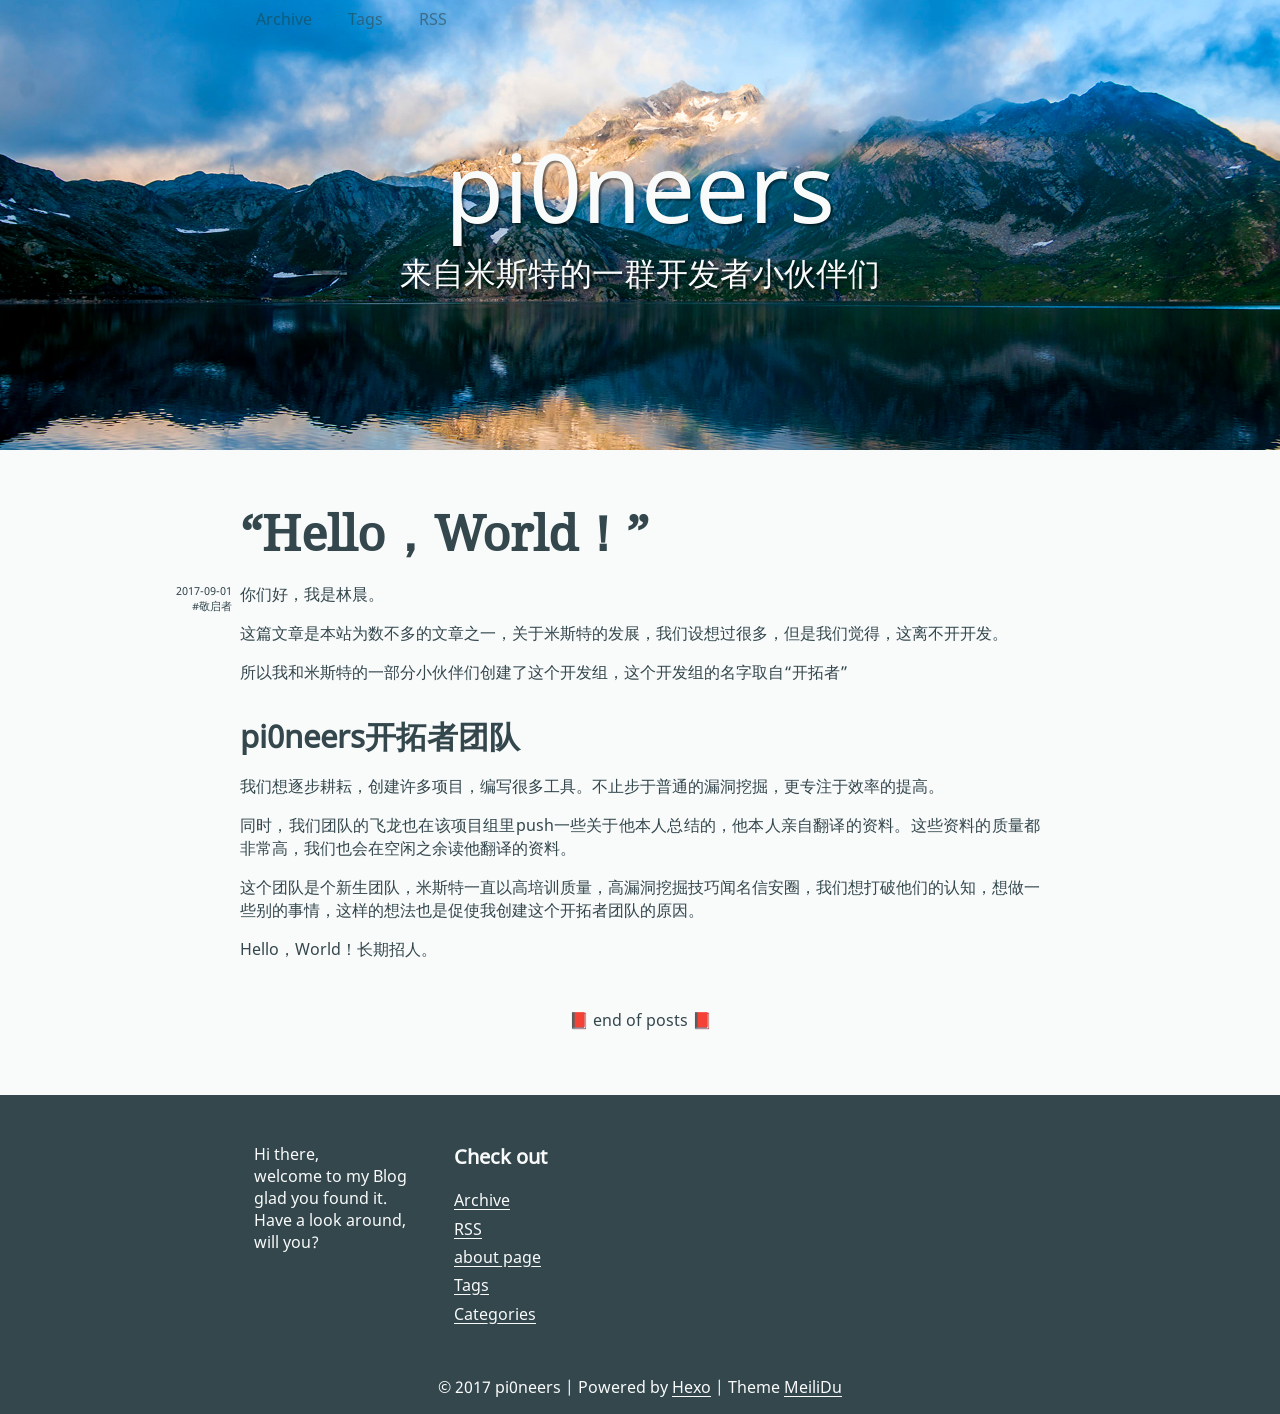
<file: index.html>
<!DOCTYPE html>
<html>

<head>
	<meta charset="utf-8">
	<meta name="viewport" content="width=device-width, initial-scale=1, maximum-scale=1">
	<meta name="theme-color" content="#33474d">
	<title>pi0neers</title>
	<link rel="stylesheet" href="/css/style.css" />
	
      <link rel="alternate" href="/atom.xml" title="pi0neers" type="application/atom+xml">
    
</head>

<body>

	<header class="header">
		<nav class="header__nav">
			
				<a href="/archives" class="header__link">Archive</a>
			
				<a href="/tags" class="header__link">Tags</a>
			
				<a href="/atom.xml" class="header__link">RSS</a>
			
		</nav>
		<h1 class="header__title"><a href="/">pi0neers</a></h1>
		<h2 class="header__subtitle">来自米斯特的一群开发者小伙伴们</h2>
	</header>

	<main>
		



	<article>
	
		<h1><a href="/2017/09/01/Hello-World/">“Hello，World！”</a></h1>
	
	<div class="article__infos">
		<span class="article__date">2017-09-01</span><br />
		
		
			<span class="article__tags">
			  	<a class="article__tag-link" href="/tags/敬启者/">敬启者</a>
			</span>
		
	</div>

	

	
		<p>你们好，我是林晨。</p>
<p>这篇文章是本站为数不多的文章之一，关于米斯特的发展，我们设想过很多，但是我们觉得，这离不开开发。</p>
<p>所以我和米斯特的一部分小伙伴们创建了这个开发组，这个开发组的名字取自“开拓者”</p>
<h3 id="pi0neers开拓者团队"><a href="#pi0neers开拓者团队" class="headerlink" title="pi0neers开拓者团队"></a>pi0neers开拓者团队</h3><p>我们想逐步耕耘，创建许多项目，编写很多工具。不止步于普通的漏洞挖掘，更专注于效率的提高。</p>
<p>同时，我们团队的飞龙也在该项目组里push一些关于他本人总结的，他本人亲自翻译的资料。这些资料的质量都非常高，我们也会在空闲之余读他翻译的资料。</p>
<p>这个团队是个新生团队，米斯特一直以高培训质量，高漏洞挖掘技巧闻名信安圈，我们想打破他们的认知，想做一些别的事情，这样的想法也是促使我创建这个开拓者团队的原因。</p>
<p>Hello，World！长期招人。</p>

	

	

</article>






	<span class="different-posts">📕 end of posts 📕</span>


	</main>

	<footer class="footer">
	<div class="footer-content">
		
	      <div class="footer__element">
	<p>Hi there, <br />welcome to my Blog glad you found it. Have a look around, will you?</p>
</div>

	    
	      <div class="footer__element">
	<h5>Check out</h5>
	<ul class="footer-links">
		<li class="footer-links__link"><a href="/archives">Archive</a></li>
		
		  <li class="footer-links__link"><a href="/atom.xml">RSS</a></li>
	    
		<li class="footer-links__link"><a href="/about">about page</a></li>
		<li class="footer-links__link"><a href="/tags">Tags</a></li>
		<li class="footer-links__link"><a href="/categories">Categories</a></li>
	</ul>
</div>

	    

		<div class="footer-credit">
			<span>© 2017 pi0neers | Powered by <a href="https://hexo.io/">Hexo</a> | Theme <a href="https://github.com/HoverBaum/meilidu-hexo">MeiliDu</a></span>
		</div>

	</div>


</footer>



</body>

</html>
</file>
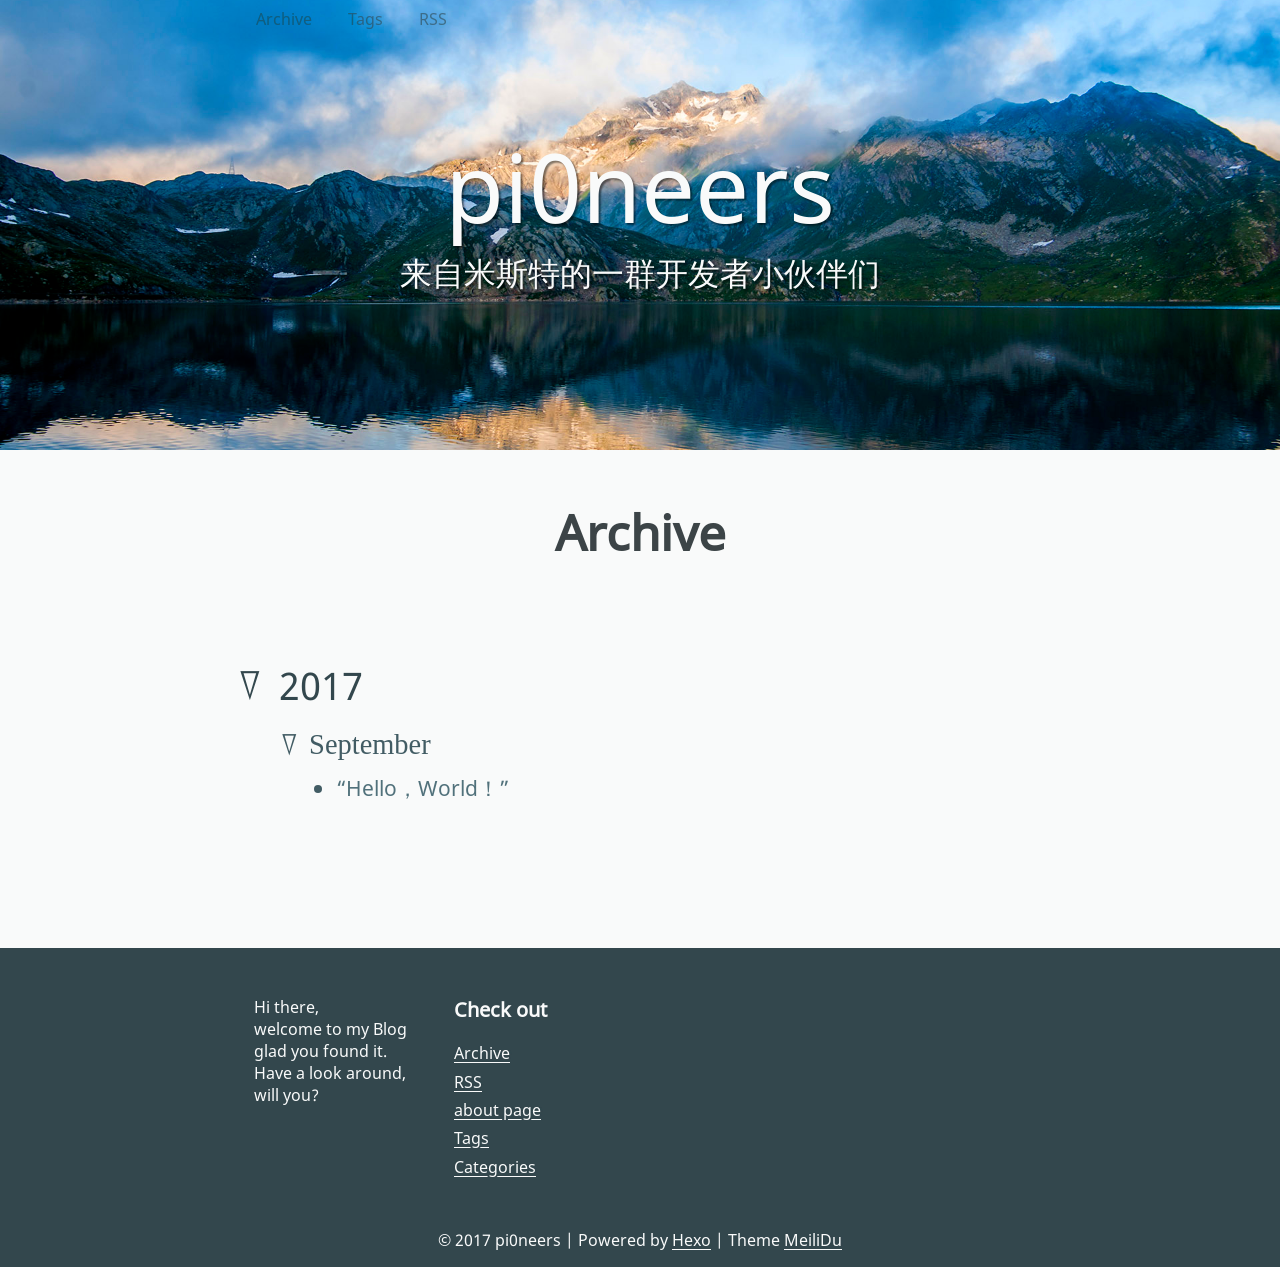
<file: archives/index.html>
<!DOCTYPE html>
<html>

<head>
	<meta charset="utf-8">
	<meta name="viewport" content="width=device-width, initial-scale=1, maximum-scale=1">
	<meta name="theme-color" content="#33474d">
	<title>pi0neers</title>
	<link rel="stylesheet" href="/css/style.css" />
	
      <link rel="alternate" href="/atom.xml" title="pi0neers" type="application/atom+xml">
    
</head>

<body>

	<header class="header">
		<nav class="header__nav">
			
				<a href="/archives" class="header__link">Archive</a>
			
				<a href="/tags" class="header__link">Tags</a>
			
				<a href="/atom.xml" class="header__link">RSS</a>
			
		</nav>
		<h1 class="header__title"><a href="/">pi0neers</a></h1>
		<h2 class="header__subtitle">来自米斯特的一群开发者小伙伴们</h2>
	</header>

	<main>
		<h1>Archive</h1>





<ul class="archive">
	
	
		<li class="archive__year archive__expendable ">
			<span>2017</span>
			<ul>
				
					<li class="archive__month archive__expendable">
						<span>September</span>
						<ul>
							
								<li class="archive__entry"><a href="/2017/09/01/Hello-World/">“Hello，World！”</a></li>
							
						</ul>
					</li>

				
			</ul>
		</li>
		
	
</ul>

<script>
	const expandables = document.querySelectorAll('.archive__expendable')
	for(let i = 0; i < expandables.length; i++) {
		expandables[i].addEventListener('click', (e) => {
			e.stopPropagation()
			expandables[i].classList.toggle('archive__expendable_collapsed')
		})
	}
</script>

	</main>

	<footer class="footer">
	<div class="footer-content">
		
	      <div class="footer__element">
	<p>Hi there, <br />welcome to my Blog glad you found it. Have a look around, will you?</p>
</div>

	    
	      <div class="footer__element">
	<h5>Check out</h5>
	<ul class="footer-links">
		<li class="footer-links__link"><a href="/archives">Archive</a></li>
		
		  <li class="footer-links__link"><a href="/atom.xml">RSS</a></li>
	    
		<li class="footer-links__link"><a href="/about">about page</a></li>
		<li class="footer-links__link"><a href="/tags">Tags</a></li>
		<li class="footer-links__link"><a href="/categories">Categories</a></li>
	</ul>
</div>

	    

		<div class="footer-credit">
			<span>© 2017 pi0neers | Powered by <a href="https://hexo.io/">Hexo</a> | Theme <a href="https://github.com/HoverBaum/meilidu-hexo">MeiliDu</a></span>
		</div>

	</div>


</footer>



</body>

</html>
</file>
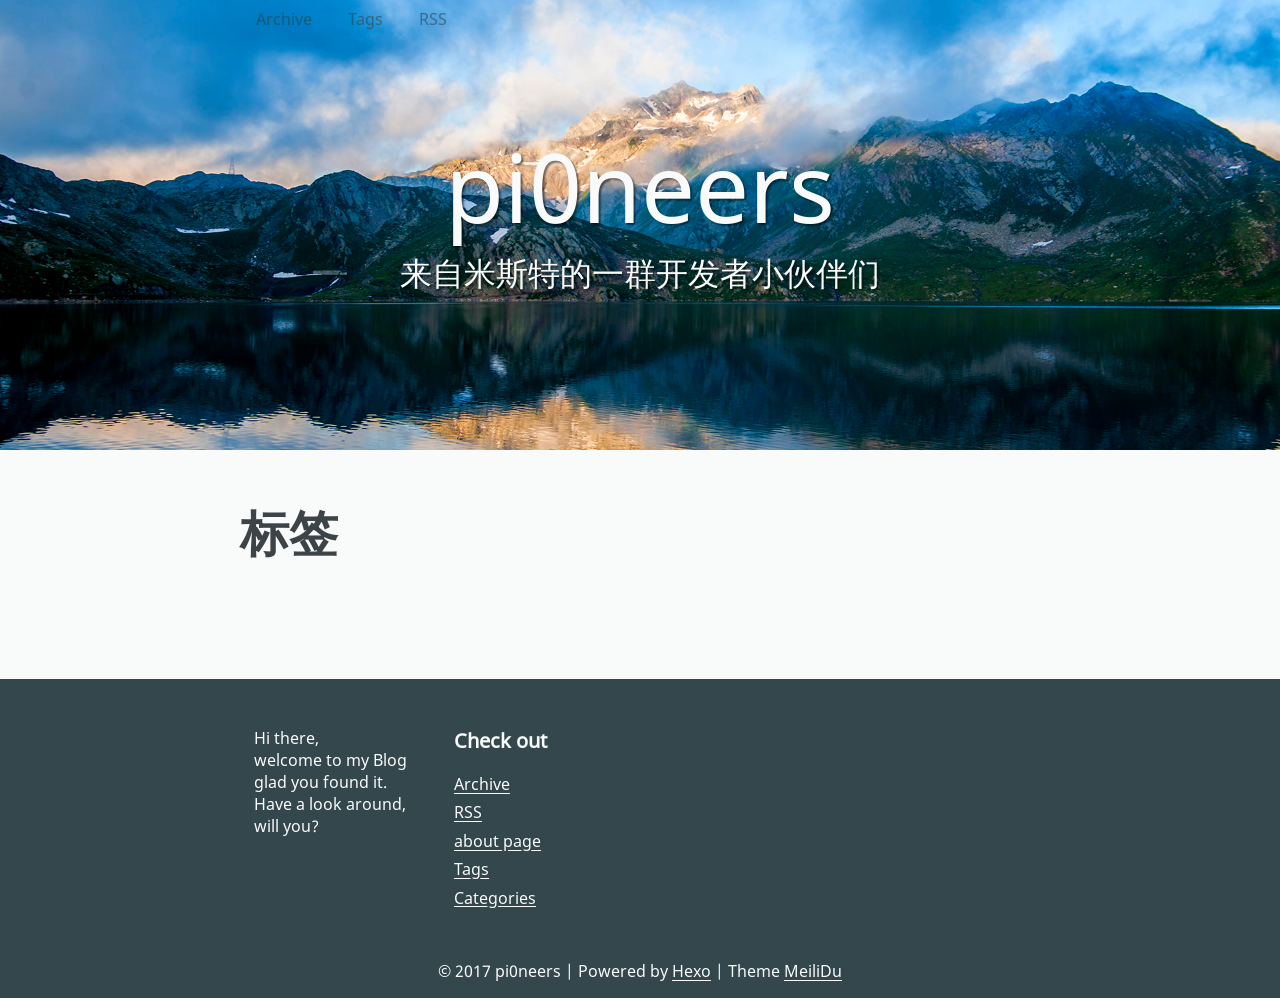
<file: tags/index.html>
<!DOCTYPE html>
<html>

<head>
	<meta charset="utf-8">
	<meta name="viewport" content="width=device-width, initial-scale=1, maximum-scale=1">
	<meta name="theme-color" content="#33474d">
	<title>标签 | pi0neers</title>
	<link rel="stylesheet" href="/css/style.css" />
	
      <link rel="alternate" href="/atom.xml" title="pi0neers" type="application/atom+xml">
    
</head>

<body>

	<header class="header">
		<nav class="header__nav">
			
				<a href="/archives" class="header__link">Archive</a>
			
				<a href="/tags" class="header__link">Tags</a>
			
				<a href="/atom.xml" class="header__link">RSS</a>
			
		</nav>
		<h1 class="header__title"><a href="/">pi0neers</a></h1>
		<h2 class="header__subtitle">来自米斯特的一群开发者小伙伴们</h2>
	</header>

	<main>
		<article>
	<h1>标签</h1>

	
	
</article>

	</main>

	<footer class="footer">
	<div class="footer-content">
		
	      <div class="footer__element">
	<p>Hi there, <br />welcome to my Blog glad you found it. Have a look around, will you?</p>
</div>

	    
	      <div class="footer__element">
	<h5>Check out</h5>
	<ul class="footer-links">
		<li class="footer-links__link"><a href="/archives">Archive</a></li>
		
		  <li class="footer-links__link"><a href="/atom.xml">RSS</a></li>
	    
		<li class="footer-links__link"><a href="/about">about page</a></li>
		<li class="footer-links__link"><a href="/tags">Tags</a></li>
		<li class="footer-links__link"><a href="/categories">Categories</a></li>
	</ul>
</div>

	    

		<div class="footer-credit">
			<span>© 2017 pi0neers | Powered by <a href="https://hexo.io/">Hexo</a> | Theme <a href="https://github.com/HoverBaum/meilidu-hexo">MeiliDu</a></span>
		</div>

	</div>


</footer>



</body>

</html>
</file>
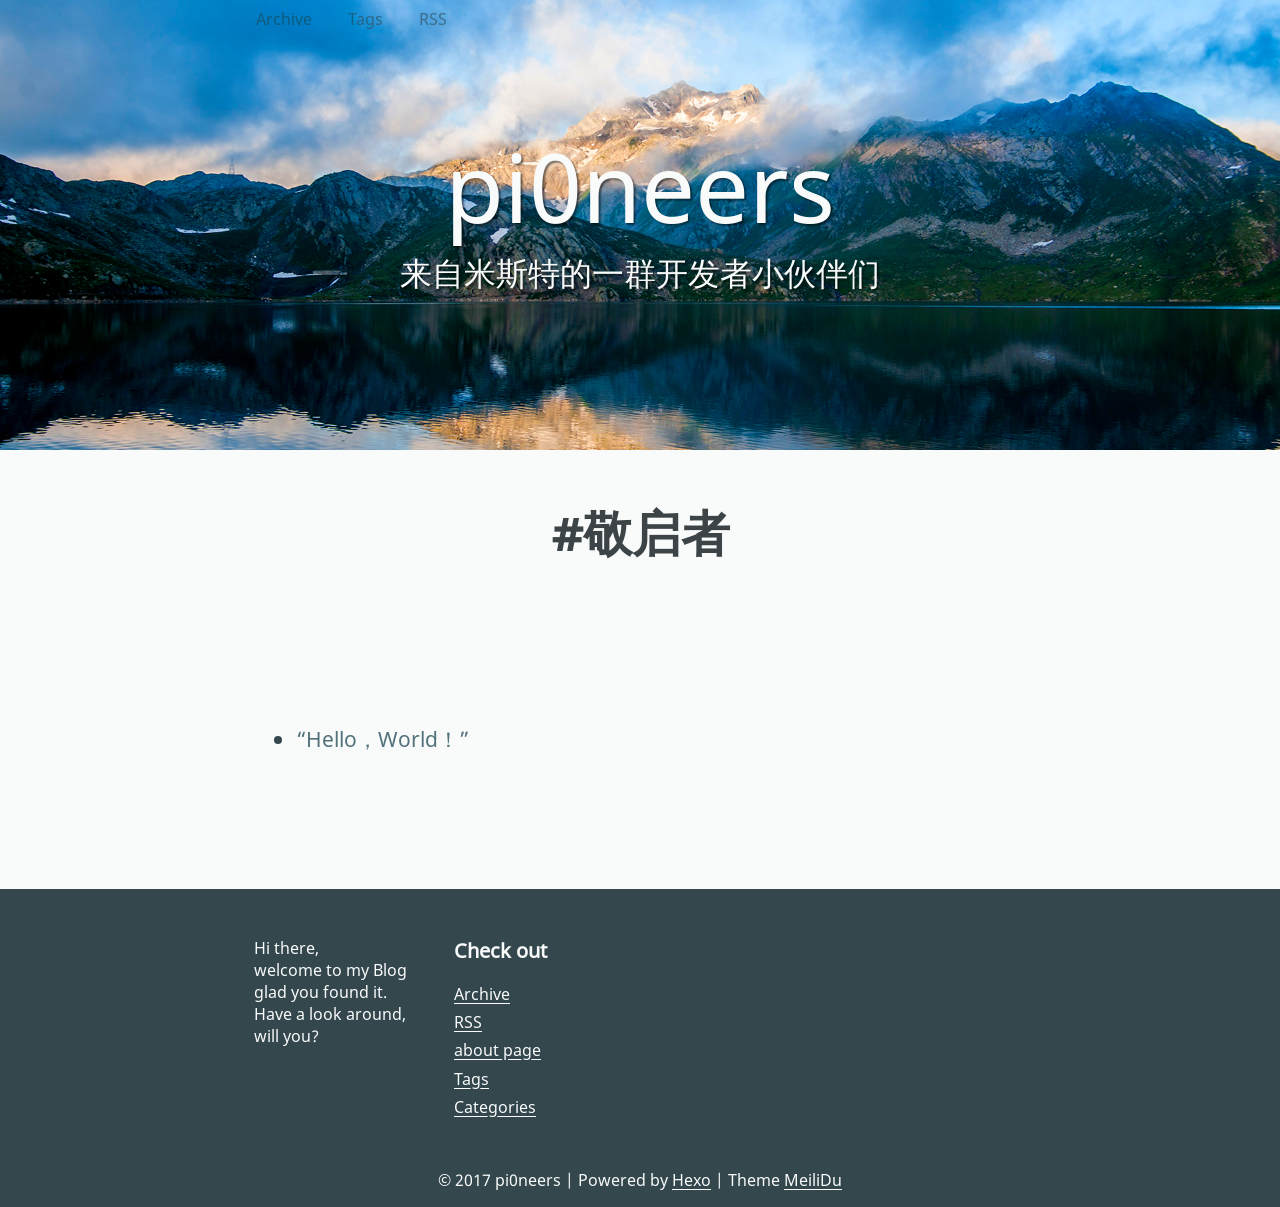
<file: tags/敬启者/index.html>
<!DOCTYPE html>
<html>

<head>
	<meta charset="utf-8">
	<meta name="viewport" content="width=device-width, initial-scale=1, maximum-scale=1">
	<meta name="theme-color" content="#33474d">
	<title>pi0neers</title>
	<link rel="stylesheet" href="/css/style.css" />
	
      <link rel="alternate" href="/atom.xml" title="pi0neers" type="application/atom+xml">
    
</head>

<body>

	<header class="header">
		<nav class="header__nav">
			
				<a href="/archives" class="header__link">Archive</a>
			
				<a href="/tags" class="header__link">Tags</a>
			
				<a href="/atom.xml" class="header__link">RSS</a>
			
		</nav>
		<h1 class="header__title"><a href="/">pi0neers</a></h1>
		<h2 class="header__subtitle">来自米斯特的一群开发者小伙伴们</h2>
	</header>

	<main>
		

<h1>#敬启者</h1>



<ul class="archive">
		<li class="archive__year archive__expendable archive__expendable_disabled">
			<ul>
			
				
					
					
						<li class="archive__entry"><a href="/2017/09/01/Hello-World/">“Hello，World！”</a></li>
					

				
			
			</ul>
		</li>
</ul>

	</main>

	<footer class="footer">
	<div class="footer-content">
		
	      <div class="footer__element">
	<p>Hi there, <br />welcome to my Blog glad you found it. Have a look around, will you?</p>
</div>

	    
	      <div class="footer__element">
	<h5>Check out</h5>
	<ul class="footer-links">
		<li class="footer-links__link"><a href="/archives">Archive</a></li>
		
		  <li class="footer-links__link"><a href="/atom.xml">RSS</a></li>
	    
		<li class="footer-links__link"><a href="/about">about page</a></li>
		<li class="footer-links__link"><a href="/tags">Tags</a></li>
		<li class="footer-links__link"><a href="/categories">Categories</a></li>
	</ul>
</div>

	    

		<div class="footer-credit">
			<span>© 2017 pi0neers | Powered by <a href="https://hexo.io/">Hexo</a> | Theme <a href="https://github.com/HoverBaum/meilidu-hexo">MeiliDu</a></span>
		</div>

	</div>


</footer>



</body>

</html>
</file>
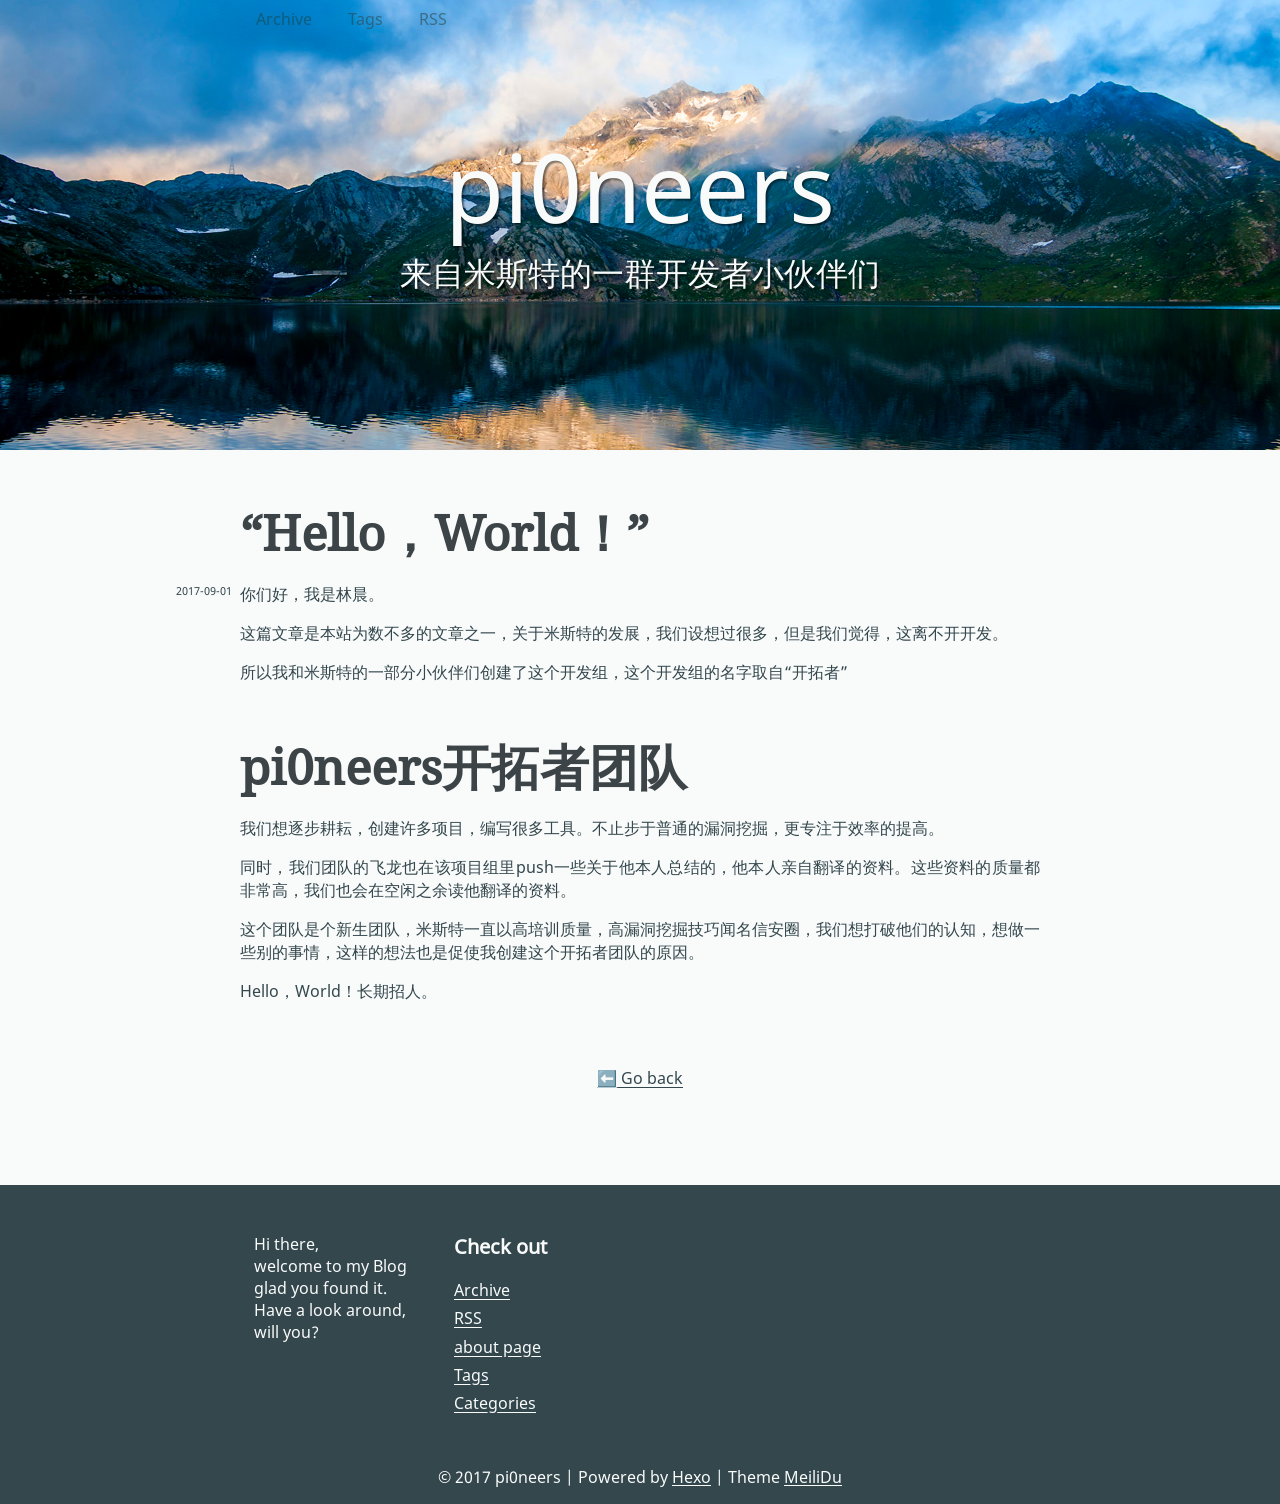
<file: 2017/09/01/Hello-World/index.html>
<!DOCTYPE html>
<html>

<head>
	<meta charset="utf-8">
	<meta name="viewport" content="width=device-width, initial-scale=1, maximum-scale=1">
	<meta name="theme-color" content="#33474d">
	<title>“Hello，World！” | pi0neers</title>
	<link rel="stylesheet" href="/css/style.css" />
	
      <link rel="alternate" href="/atom.xml" title="pi0neers" type="application/atom+xml">
    
</head>

<body>

	<header class="header">
		<nav class="header__nav">
			
				<a href="/archives" class="header__link">Archive</a>
			
				<a href="/tags" class="header__link">Tags</a>
			
				<a href="/atom.xml" class="header__link">RSS</a>
			
		</nav>
		<h1 class="header__title"><a href="/">pi0neers</a></h1>
		<h2 class="header__subtitle">来自米斯特的一群开发者小伙伴们</h2>
	</header>

	<main>
		<article>
	
		<h1>“Hello，World！”</h1>
	
	<div class="article__infos">
		<span class="article__date">2017-09-01</span><br />
		
		
	</div>

	

	
		<p>你们好，我是林晨。</p>
<p>这篇文章是本站为数不多的文章之一，关于米斯特的发展，我们设想过很多，但是我们觉得，这离不开开发。</p>
<p>所以我和米斯特的一部分小伙伴们创建了这个开发组，这个开发组的名字取自“开拓者”</p>
<h1 id="pi0neers开拓者团队"><a href="#pi0neers开拓者团队" class="headerlink" title="pi0neers开拓者团队"></a>pi0neers开拓者团队</h1><p>我们想逐步耕耘，创建许多项目，编写很多工具。不止步于普通的漏洞挖掘，更专注于效率的提高。</p>
<p>同时，我们团队的飞龙也在该项目组里push一些关于他本人总结的，他本人亲自翻译的资料。这些资料的质量都非常高，我们也会在空闲之余读他翻译的资料。</p>
<p>这个团队是个新生团队，米斯特一直以高培训质量，高漏洞挖掘技巧闻名信安圈，我们想打破他们的认知，想做一些别的事情，这样的想法也是促使我创建这个开拓者团队的原因。</p>
<p>Hello，World！长期招人。</p>

	

	
		<span class="different-posts"><a href="/2017/09/01/Hello-World/" onclick="window.history.go(-1); return false;">⬅️ Go back </a></span>

	

</article>

	</main>

	<footer class="footer">
	<div class="footer-content">
		
	      <div class="footer__element">
	<p>Hi there, <br />welcome to my Blog glad you found it. Have a look around, will you?</p>
</div>

	    
	      <div class="footer__element">
	<h5>Check out</h5>
	<ul class="footer-links">
		<li class="footer-links__link"><a href="/archives">Archive</a></li>
		
		  <li class="footer-links__link"><a href="/atom.xml">RSS</a></li>
	    
		<li class="footer-links__link"><a href="/about">about page</a></li>
		<li class="footer-links__link"><a href="/tags">Tags</a></li>
		<li class="footer-links__link"><a href="/categories">Categories</a></li>
	</ul>
</div>

	    

		<div class="footer-credit">
			<span>© 2017 pi0neers | Powered by <a href="https://hexo.io/">Hexo</a> | Theme <a href="https://github.com/HoverBaum/meilidu-hexo">MeiliDu</a></span>
		</div>

	</div>


</footer>



</body>

</html>
</file>
<file: css/style.css>
@font-face {
  font-family: "Noto Sans";
  src: url("fonts/Noto_Sans/NotoSans-Regular.ttf");
  font-weight: normal;
}
@font-face {
  font-family: "Noto Sans";
  src: url("fonts/Noto_Sans/NotoSans-Italic.ttf");
  font-style: italic;
}
@font-face {
  font-family: "Noto Serif";
  src: url("fonts/Noto_Serif/NotoSerif-Regular.ttf");
  font-style: normal;
}
@font-face {
  font-familiy: "Inconsolata";
  src: url("fonts/Inconsolata/Inconsolata-Regular.ttf");
}
html {
  font-size: 1em;
}
h1 {
  font-size: 3.0517578125em;
}
h2 {
  font-size: 2.44140625em;
}
h3 {
  font-size: 1.953125em;
}
h4 {
  font-size: 1.5625em;
}
h5 {
  font-size: 1.25em;
}
p {
  font-size: 1em;
}
@font-face {
  font-family: "Noto Sans";
  src: url("fonts/Noto_Sans/NotoSans-Regular.ttf");
  font-weight: normal;
}
@font-face {
  font-family: "Noto Sans";
  src: url("fonts/Noto_Sans/NotoSans-Italic.ttf");
  font-style: italic;
}
@font-face {
  font-family: "Noto Serif";
  src: url("fonts/Noto_Serif/NotoSerif-Regular.ttf");
  font-style: normal;
}
@font-face {
  font-familiy: "Inconsolata";
  src: url("fonts/Inconsolata/Inconsolata-Regular.ttf");
}
::-webkit-scrollbar {
  width: 0.5rem;
}
height: 0.5rem,
::-webkit-scrollbar-track {
  background-color: #f9fafa;
}
::-webkit-scrollbar-thumb {
  background-color: #33474d;
}
@font-face {
  font-family: "Noto Sans";
  src: url("fonts/Noto_Sans/NotoSans-Regular.ttf");
  font-weight: normal;
}
@font-face {
  font-family: "Noto Sans";
  src: url("fonts/Noto_Sans/NotoSans-Italic.ttf");
  font-style: italic;
}
@font-face {
  font-family: "Noto Serif";
  src: url("fonts/Noto_Serif/NotoSerif-Regular.ttf");
  font-style: normal;
}
@font-face {
  font-familiy: "Inconsolata";
  src: url("fonts/Inconsolata/Inconsolata-Regular.ttf");
}
article {
  width: 50rem;
  max-width: 100%;
  text-align: justify;
  margin: 0 2rem;
  margin-bottom: 2rem;
  position: relative;
}
@media only screen and (max-width: 40em) {
  article {
    width: 90%;
  }
  article h1 {
    overflow: hidden;
  }
  article p a {
    word-break: normal;
  }
  p a,
  blockquote a,
  figure a {
    word-break: break-all;
  }
}
article h1 {
  font-family: "Noto Serif", serif;
}
h1,
h2,
strong {
  color: #3c4447;
}
h1 a,
h2 a,
h3 a,
h4 a,
h5 a {
  font-style: normal;
}
h1,
h2,
h3,
h4,
h5 {
  margin-top: 1em;
  margin-bottom: 1rem;
  text-align: left;
}
article a {
  text-shadow: 0.03em 0 #f9fafa, -0.03em 0 #f9fafa, 0 0.03em #f9fafa, 0 -0.03em #f9fafa, 0.06em 0 #f9fafa, -0.06em 0 #f9fafa, 0.09em 0 #f9fafa, -0.09em 0 #f9fafa, 0.12em 0 #f9fafa, -0.12em 0 #f9fafa, 0.15em 0 #f9fafa, -0.15em 0 #f9fafa;
  background-image: linear-gradient(#33474d, #33474d);
  background-size: 1px 1px;
  background-repeat: repeat-x;
  background-position: 0% 95%;
  color: #33474d;
  text-decoration: none;
}
article a::selection {
  text-shadow: 0.03em 0 #33474d, -0.03em 0 #33474d, 0 0.03em #33474d, 0 -0.03em #33474d, 0.06em 0 #33474d, -0.06em 0 #33474d, 0.09em 0 #33474d, -0.09em 0 #33474d, 0.12em 0 #33474d, -0.12em 0 #33474d, 0.15em 0 #33474d, -0.15em 0 #33474d;
  background: #33474d;
}
article a::-moz-selection {
  text-shadow: 0.03em 0 #33474d, -0.03em 0 #33474d, 0 0.03em #33474d, 0 -0.03em #33474d, 0.06em 0 #33474d, -0.06em 0 #33474d, 0.09em 0 #33474d, -0.09em 0 #33474d, 0.12em 0 #33474d, -0.12em 0 #33474d, 0.15em 0 #33474d, -0.15em 0 #33474d;
  background: #33474d;
}
article a *,
article a *:after,
article a:after,
article a *:before,
article a:before {
  text-shadow: none;
}
article a:visited {
  color: #33474d;
}
article:hover .article__read-more-link {
  text-shadow: 0.03em 0 #f9fafa, -0.03em 0 #f9fafa, 0 0.03em #f9fafa, 0 -0.03em #f9fafa, 0.06em 0 #f9fafa, -0.06em 0 #f9fafa, 0.09em 0 #f9fafa, -0.09em 0 #f9fafa, 0.12em 0 #f9fafa, -0.12em 0 #f9fafa, 0.15em 0 #f9fafa, -0.15em 0 #f9fafa;
  background-image: linear-gradient(#0ba6d7, #0ba6d7);
  background-size: 1px 1px;
  background-repeat: repeat-x;
  background-position: 0% 95%;
  color: #0ba6d7;
  text-decoration: none;
}
article:hover .article__read-more-link::selection {
  text-shadow: 0.03em 0 #0ba6d7, -0.03em 0 #0ba6d7, 0 0.03em #0ba6d7, 0 -0.03em #0ba6d7, 0.06em 0 #0ba6d7, -0.06em 0 #0ba6d7, 0.09em 0 #0ba6d7, -0.09em 0 #0ba6d7, 0.12em 0 #0ba6d7, -0.12em 0 #0ba6d7, 0.15em 0 #0ba6d7, -0.15em 0 #0ba6d7;
  background: #0ba6d7;
}
article:hover .article__read-more-link::-moz-selection {
  text-shadow: 0.03em 0 #0ba6d7, -0.03em 0 #0ba6d7, 0 0.03em #0ba6d7, 0 -0.03em #0ba6d7, 0.06em 0 #0ba6d7, -0.06em 0 #0ba6d7, 0.09em 0 #0ba6d7, -0.09em 0 #0ba6d7, 0.12em 0 #0ba6d7, -0.12em 0 #0ba6d7, 0.15em 0 #0ba6d7, -0.15em 0 #0ba6d7;
  background: #0ba6d7;
}
article:hover .article__read-more-link *,
article:hover .article__read-more-link *:after,
article:hover .article__read-more-link:after,
article:hover .article__read-more-link *:before,
article:hover .article__read-more-link:before {
  text-shadow: none;
}
article:hover .article__read-more-link:visited {
  color: #0ba6d7;
}
@media only screen and (max-width: 64em) {
  article .article__read-more-link {
    text-shadow: 0.03em 0 #f9fafa, -0.03em 0 #f9fafa, 0 0.03em #f9fafa, 0 -0.03em #f9fafa, 0.06em 0 #f9fafa, -0.06em 0 #f9fafa, 0.09em 0 #f9fafa, -0.09em 0 #f9fafa, 0.12em 0 #f9fafa, -0.12em 0 #f9fafa, 0.15em 0 #f9fafa, -0.15em 0 #f9fafa;
    background-image: linear-gradient(#0ba6d7, #0ba6d7);
    background-size: 1px 1px;
    background-repeat: repeat-x;
    background-position: 0% 95%;
    color: #0ba6d7;
    text-decoration: none;
  }
  article .article__read-more-link::selection {
    text-shadow: 0.03em 0 #0ba6d7, -0.03em 0 #0ba6d7, 0 0.03em #0ba6d7, 0 -0.03em #0ba6d7, 0.06em 0 #0ba6d7, -0.06em 0 #0ba6d7, 0.09em 0 #0ba6d7, -0.09em 0 #0ba6d7, 0.12em 0 #0ba6d7, -0.12em 0 #0ba6d7, 0.15em 0 #0ba6d7, -0.15em 0 #0ba6d7;
    background: #0ba6d7;
  }
  article .article__read-more-link::-moz-selection {
    text-shadow: 0.03em 0 #0ba6d7, -0.03em 0 #0ba6d7, 0 0.03em #0ba6d7, 0 -0.03em #0ba6d7, 0.06em 0 #0ba6d7, -0.06em 0 #0ba6d7, 0.09em 0 #0ba6d7, -0.09em 0 #0ba6d7, 0.12em 0 #0ba6d7, -0.12em 0 #0ba6d7, 0.15em 0 #0ba6d7, -0.15em 0 #0ba6d7;
    background: #0ba6d7;
  }
  article .article__read-more-link *,
  article .article__read-more-link *:after,
  article .article__read-more-link:after,
  article .article__read-more-link *:before,
  article .article__read-more-link:before {
    text-shadow: none;
  }
  article .article__read-more-link:visited {
    color: #0ba6d7;
  }
}
article h1 a:hover {
  text-shadow: 0.03em 0 #f9fafa, -0.03em 0 #f9fafa, 0 0.03em #f9fafa, 0 -0.03em #f9fafa, 0.06em 0 #f9fafa, -0.06em 0 #f9fafa, 0.09em 0 #f9fafa, -0.09em 0 #f9fafa, 0.12em 0 #f9fafa, -0.12em 0 #f9fafa, 0.15em 0 #f9fafa, -0.15em 0 #f9fafa;
  background-image: linear-gradient(#3c4447, #3c4447);
  background-size: 1px 1px;
  background-repeat: repeat-x;
  background-position: 0% 95%;
  color: #3c4447;
  text-decoration: none;
}
article h1 a:hover::selection {
  text-shadow: 0.03em 0 #3c4447, -0.03em 0 #3c4447, 0 0.03em #3c4447, 0 -0.03em #3c4447, 0.06em 0 #3c4447, -0.06em 0 #3c4447, 0.09em 0 #3c4447, -0.09em 0 #3c4447, 0.12em 0 #3c4447, -0.12em 0 #3c4447, 0.15em 0 #3c4447, -0.15em 0 #3c4447;
  background: #3c4447;
}
article h1 a:hover::-moz-selection {
  text-shadow: 0.03em 0 #3c4447, -0.03em 0 #3c4447, 0 0.03em #3c4447, 0 -0.03em #3c4447, 0.06em 0 #3c4447, -0.06em 0 #3c4447, 0.09em 0 #3c4447, -0.09em 0 #3c4447, 0.12em 0 #3c4447, -0.12em 0 #3c4447, 0.15em 0 #3c4447, -0.15em 0 #3c4447;
  background: #3c4447;
}
article h1 a:hover *,
article h1 a:hover *:after,
article h1 a:hover:after,
article h1 a:hover *:before,
article h1 a:hover:before {
  text-shadow: none;
}
article h1 a:hover:visited {
  color: #3c4447;
}
article h1 a {
  background: inherit;
}
ul,
ol {
  margin: 0.5rem 0;
}
li {
  padding: 0.2rem 0;
}
.figure {
  margin: 2rem 0;
}
.figure__caption {
  text-align: center;
  font-size: 0.8em;
  margin-top: 0.2em;
}
img {
  max-width: 100%;
  margin: 0 auto;
  display: block;
  border-radius: 0.2rem;
}
.highlight {
  margin: 0;
  margin-bottom: 1rem;
}
blockquote {
  color: #3c4447;
  border-left: 0.7rem solid #2a4a54;
  margin: 2rem 1rem;
  padding: 0.5rem 1rem;
  quotes: "\201C" "\201D" "\2018" "\2019";
}
blockquote:before {
  color: #2a4a54;
  content: "\201C" /*Unicode for Left Double Quote*/;
  font-size: 4em;
  line-height: 0.1em;
  margin-right: 0.25em;
  vertical-align: -0.4em;
}
blockquote p {
  display: inline;
  font-family: "Noto Serif", serif;
}
blockquote cite:before {
  content: "\2014 \2009";
}
article:hover blockquote a {
  color: currentColor;
}
article blockquote a:hover {
  text-shadow: 0.03em 0 #f9fafa, -0.03em 0 #f9fafa, 0 0.03em #f9fafa, 0 -0.03em #f9fafa, 0.06em 0 #f9fafa, -0.06em 0 #f9fafa, 0.09em 0 #f9fafa, -0.09em 0 #f9fafa, 0.12em 0 #f9fafa, -0.12em 0 #f9fafa, 0.15em 0 #f9fafa, -0.15em 0 #f9fafa;
  background-image: linear-gradient(#0ba6d7, #0ba6d7);
  background-size: 1px 1px;
  background-repeat: repeat-x;
  background-position: 0% 95%;
  color: #0ba6d7;
  text-decoration: none;
}
article blockquote a:hover::selection {
  text-shadow: 0.03em 0 #0ba6d7, -0.03em 0 #0ba6d7, 0 0.03em #0ba6d7, 0 -0.03em #0ba6d7, 0.06em 0 #0ba6d7, -0.06em 0 #0ba6d7, 0.09em 0 #0ba6d7, -0.09em 0 #0ba6d7, 0.12em 0 #0ba6d7, -0.12em 0 #0ba6d7, 0.15em 0 #0ba6d7, -0.15em 0 #0ba6d7;
  background: #0ba6d7;
}
article blockquote a:hover::-moz-selection {
  text-shadow: 0.03em 0 #0ba6d7, -0.03em 0 #0ba6d7, 0 0.03em #0ba6d7, 0 -0.03em #0ba6d7, 0.06em 0 #0ba6d7, -0.06em 0 #0ba6d7, 0.09em 0 #0ba6d7, -0.09em 0 #0ba6d7, 0.12em 0 #0ba6d7, -0.12em 0 #0ba6d7, 0.15em 0 #0ba6d7, -0.15em 0 #0ba6d7;
  background: #0ba6d7;
}
article blockquote a:hover *,
article blockquote a:hover *:after,
article blockquote a:hover:after,
article blockquote a:hover *:before,
article blockquote a:hover:before {
  text-shadow: none;
}
article blockquote a:hover:visited {
  color: #0ba6d7;
}
table {
  width: 100%;
  border-spacing: 0;
}
table th {
  border-bottom: 1px solid #3c4447;
  padding: 0.8rem;
}
table td {
  padding: 0.8rem;
  border-bottom: 1px solid #d6dbdc;
}
table tbody tr:hover {
  background-color: #e4f7fe;
}
.article__tag-link:before {
  content: '#';
}
.article__infos {
  font-size: 0.7rem;
  position: absolute;
  left: -8.5rem;
  width: 8rem;
  text-align: right;
}
.article__infos a {
  text-shadow: none;
  background: inherit;
}
@media only screen and (max-width: 64em) {
  .article__infos {
    position: relative;
    left: 0;
    text-align: left;
    width: auto;
  }
  .article__infos br {
    display: none;
  }
  .article__infos span {
    margin-right: 1em;
  }
}
.post__info span {
  margin-right: 1em;
}
iframe {
  width: 100%;
  height: 28.125rem;
}
.pullquote {
  width: 45%;
  margin: 0;
}
.pullquote.left {
  margin-left: 0.5em;
  margin-right: 1em;
  float: left;
}
.pullquote.right {
  margin-left: 1em;
  margin-right: 0.5em;
  float: right;
}
article .different-posts {
  margin-top: 4rem;
}
@font-face {
  font-family: "Noto Sans";
  src: url("fonts/Noto_Sans/NotoSans-Regular.ttf");
  font-weight: normal;
}
@font-face {
  font-family: "Noto Sans";
  src: url("fonts/Noto_Sans/NotoSans-Italic.ttf");
  font-style: italic;
}
@font-face {
  font-family: "Noto Serif";
  src: url("fonts/Noto_Serif/NotoSerif-Regular.ttf");
  font-style: normal;
}
@font-face {
  font-familiy: "Inconsolata";
  src: url("fonts/Inconsolata/Inconsolata-Regular.ttf");
}
.header {
  background-image: url("../img/header.jpg");
  background-position: center;
  background-repeat: no-repeat;
  background-size: cover;
  width: 100%;
  height: 50vh;
  display: block;
  box-sizing: border-box;
  -webkit-filter: saturate(120%);
  -moz-filter: saturate(120%);
  filter: saturate(120%);
  position: relative;
}
@media only screen and (orientation: landscape) and (max-width: 64em) {
  .header {
    height: 100vh;
  }
}
.header__title {
  font-size: 6rem;
  text-align: center;
  color: #f9fafa;
  text-shadow: 2px 2px 2px rgba(0,0,0,0.5);
  margin: 0;
  padding: 0;
  font-weight: 300;
  margin-top: 10vh;
}
@media only screen and (max-width: 40em) {
  .header__title {
    font-size: 4rem;
  }
  .header__subtitle {
    font-size: 1.5rem;
  }
}
.header__title a {
  color: #f9fafa;
}
.header__title a:hover {
  text-shadow: 0.03em 0 rgba(0,0,0,0), -0.03em 0 rgba(0,0,0,0), 0 0.03em rgba(0,0,0,0), 0 -0.03em rgba(0,0,0,0), 0.06em 0 rgba(0,0,0,0), -0.06em 0 rgba(0,0,0,0), 0.09em 0 rgba(0,0,0,0), -0.09em 0 rgba(0,0,0,0), 0.12em 0 rgba(0,0,0,0), -0.12em 0 rgba(0,0,0,0), 0.15em 0 rgba(0,0,0,0), -0.15em 0 rgba(0,0,0,0);
  background-image: linear-gradient(#f9fafa, #f9fafa);
  background-size: 1px 1px;
  background-repeat: repeat-x;
  background-position: 0% 95%;
  color: #f9fafa;
  text-decoration: none;
}
.header__title a:hover::selection {
  text-shadow: 0.03em 0 #f9fafa, -0.03em 0 #f9fafa, 0 0.03em #f9fafa, 0 -0.03em #f9fafa, 0.06em 0 #f9fafa, -0.06em 0 #f9fafa, 0.09em 0 #f9fafa, -0.09em 0 #f9fafa, 0.12em 0 #f9fafa, -0.12em 0 #f9fafa, 0.15em 0 #f9fafa, -0.15em 0 #f9fafa;
  background: #f9fafa;
}
.header__title a:hover::-moz-selection {
  text-shadow: 0.03em 0 #f9fafa, -0.03em 0 #f9fafa, 0 0.03em #f9fafa, 0 -0.03em #f9fafa, 0.06em 0 #f9fafa, -0.06em 0 #f9fafa, 0.09em 0 #f9fafa, -0.09em 0 #f9fafa, 0.12em 0 #f9fafa, -0.12em 0 #f9fafa, 0.15em 0 #f9fafa, -0.15em 0 #f9fafa;
  background: #f9fafa;
}
.header__title a:hover *,
.header__title a:hover *:after,
.header__title a:hover:after,
.header__title a:hover *:before,
.header__title a:hover:before {
  text-shadow: none;
}
.header__title a:hover:visited {
  color: #f9fafa;
}
.header__subtitle {
  margin: 0;
  padding: 0;
  font-size: 2rem;
  text-align: center;
  color: #f9fafa;
  text-shadow: 2px 2px 2px rgba(0,0,0,0.5);
  font-weight: 300;
}
.header__nav {
  width: 50rem;
  max-width: 100%;
  margin: 0 auto;
  margin-top: 0.5rem;
}
.header__link {
  margin: 0 1rem;
  opacity: 0.6;
}
.header__link:hover {
  text-shadow: 0.03em 0 rgba(0,0,0,0), -0.03em 0 rgba(0,0,0,0), 0 0.03em rgba(0,0,0,0), 0 -0.03em rgba(0,0,0,0), 0.06em 0 rgba(0,0,0,0), -0.06em 0 rgba(0,0,0,0), 0.09em 0 rgba(0,0,0,0), -0.09em 0 rgba(0,0,0,0), 0.12em 0 rgba(0,0,0,0), -0.12em 0 rgba(0,0,0,0), 0.15em 0 rgba(0,0,0,0), -0.15em 0 rgba(0,0,0,0);
  background-image: linear-gradient(#33474d, #33474d);
  background-size: 1px 1px;
  background-repeat: repeat-x;
  background-position: 0% 95%;
  color: #33474d;
  text-decoration: none;
  opacity: 1;
}
.header__link:hover::selection {
  text-shadow: 0.03em 0 #33474d, -0.03em 0 #33474d, 0 0.03em #33474d, 0 -0.03em #33474d, 0.06em 0 #33474d, -0.06em 0 #33474d, 0.09em 0 #33474d, -0.09em 0 #33474d, 0.12em 0 #33474d, -0.12em 0 #33474d, 0.15em 0 #33474d, -0.15em 0 #33474d;
  background: #33474d;
}
.header__link:hover::-moz-selection {
  text-shadow: 0.03em 0 #33474d, -0.03em 0 #33474d, 0 0.03em #33474d, 0 -0.03em #33474d, 0.06em 0 #33474d, -0.06em 0 #33474d, 0.09em 0 #33474d, -0.09em 0 #33474d, 0.12em 0 #33474d, -0.12em 0 #33474d, 0.15em 0 #33474d, -0.15em 0 #33474d;
  background: #33474d;
}
.header__link:hover *,
.header__link:hover *:after,
.header__link:hover:after,
.header__link:hover *:before,
.header__link:hover:before {
  text-shadow: none;
}
.header__link:hover:visited {
  color: #33474d;
}
@font-face {
  font-family: "Noto Sans";
  src: url("fonts/Noto_Sans/NotoSans-Regular.ttf");
  font-weight: normal;
}
@font-face {
  font-family: "Noto Sans";
  src: url("fonts/Noto_Sans/NotoSans-Italic.ttf");
  font-style: italic;
}
@font-face {
  font-family: "Noto Serif";
  src: url("fonts/Noto_Serif/NotoSerif-Regular.ttf");
  font-style: normal;
}
@font-face {
  font-familiy: "Inconsolata";
  src: url("fonts/Inconsolata/Inconsolata-Regular.ttf");
}
.footer {
  background-color: #33474d;
  color: #f9fafa;
  padding-top: 2rem;
  padding-bottom: 1rem;
  display: flex;
  flex-direction: row;
  justify-content: center;
}
.footer p {
  margin: 0;
  max-width: 100%;
}
.footer-content {
  display: flex;
  flex-direction: row;
  justify-content: flex-start;
  flex-wrap: wrap;
  width: contentWidth;
}
.footer__element {
  padding: 1rem;
  width: 12.5rem;
  box-sizing: border-box;
}
.footer__element h5 {
  margin-top: 0;
}
@media only screen and (max-width: 40em) {
  .footer__element {
    width: 100%;
    font-size: 1.2rem;
  }
}
@media only screen and (min-width: 40.063em) and (max-width: 64em) {
  .footer__element {
    width: 50%;
    font-size: 1.2rem;
  }
}
.footer-links {
  margin: 0;
  padding: 0;
}
.footer-links__link {
  list-style-type: none;
}
.footer a {
  text-shadow: 0.03em 0 #33474d, -0.03em 0 #33474d, 0 0.03em #33474d, 0 -0.03em #33474d, 0.06em 0 #33474d, -0.06em 0 #33474d, 0.09em 0 #33474d, -0.09em 0 #33474d, 0.12em 0 #33474d, -0.12em 0 #33474d, 0.15em 0 #33474d, -0.15em 0 #33474d;
  background-image: linear-gradient(#f9fafa, #f9fafa);
  background-size: 1px 1px;
  background-repeat: repeat-x;
  background-position: 0% 95%;
  color: #f9fafa;
  text-decoration: none;
}
.footer a::selection {
  text-shadow: 0.03em 0 #f9fafa, -0.03em 0 #f9fafa, 0 0.03em #f9fafa, 0 -0.03em #f9fafa, 0.06em 0 #f9fafa, -0.06em 0 #f9fafa, 0.09em 0 #f9fafa, -0.09em 0 #f9fafa, 0.12em 0 #f9fafa, -0.12em 0 #f9fafa, 0.15em 0 #f9fafa, -0.15em 0 #f9fafa;
  background: #f9fafa;
}
.footer a::-moz-selection {
  text-shadow: 0.03em 0 #f9fafa, -0.03em 0 #f9fafa, 0 0.03em #f9fafa, 0 -0.03em #f9fafa, 0.06em 0 #f9fafa, -0.06em 0 #f9fafa, 0.09em 0 #f9fafa, -0.09em 0 #f9fafa, 0.12em 0 #f9fafa, -0.12em 0 #f9fafa, 0.15em 0 #f9fafa, -0.15em 0 #f9fafa;
  background: #f9fafa;
}
.footer a *,
.footer a *:after,
.footer a:after,
.footer a *:before,
.footer a:before {
  text-shadow: none;
}
.footer a:visited {
  color: #f9fafa;
}
.footer a:hover {
  text-shadow: 0.03em 0 #33474d, -0.03em 0 #33474d, 0 0.03em #33474d, 0 -0.03em #33474d, 0.06em 0 #33474d, -0.06em 0 #33474d, 0.09em 0 #33474d, -0.09em 0 #33474d, 0.12em 0 #33474d, -0.12em 0 #33474d, 0.15em 0 #33474d, -0.15em 0 #33474d;
  background-image: linear-gradient(#0ba6d7, #0ba6d7);
  background-size: 1px 1px;
  background-repeat: repeat-x;
  background-position: 0% 95%;
  color: #0ba6d7;
  text-decoration: none;
}
.footer a:hover::selection {
  text-shadow: 0.03em 0 #0ba6d7, -0.03em 0 #0ba6d7, 0 0.03em #0ba6d7, 0 -0.03em #0ba6d7, 0.06em 0 #0ba6d7, -0.06em 0 #0ba6d7, 0.09em 0 #0ba6d7, -0.09em 0 #0ba6d7, 0.12em 0 #0ba6d7, -0.12em 0 #0ba6d7, 0.15em 0 #0ba6d7, -0.15em 0 #0ba6d7;
  background: #0ba6d7;
}
.footer a:hover::-moz-selection {
  text-shadow: 0.03em 0 #0ba6d7, -0.03em 0 #0ba6d7, 0 0.03em #0ba6d7, 0 -0.03em #0ba6d7, 0.06em 0 #0ba6d7, -0.06em 0 #0ba6d7, 0.09em 0 #0ba6d7, -0.09em 0 #0ba6d7, 0.12em 0 #0ba6d7, -0.12em 0 #0ba6d7, 0.15em 0 #0ba6d7, -0.15em 0 #0ba6d7;
  background: #0ba6d7;
}
.footer a:hover *,
.footer a:hover *:after,
.footer a:hover:after,
.footer a:hover *:before,
.footer a:hover:before {
  text-shadow: none;
}
.footer a:hover:visited {
  color: #0ba6d7;
}
.footer-credit {
  margin-top: 2rem;
  width: 100%;
  display: block;
  text-align: center;
}
@font-face {
  font-family: "Noto Sans";
  src: url("fonts/Noto_Sans/NotoSans-Regular.ttf");
  font-weight: normal;
}
@font-face {
  font-family: "Noto Sans";
  src: url("fonts/Noto_Sans/NotoSans-Italic.ttf");
  font-style: italic;
}
@font-face {
  font-family: "Noto Serif";
  src: url("fonts/Noto_Serif/NotoSerif-Regular.ttf");
  font-style: normal;
}
@font-face {
  font-familiy: "Inconsolata";
  src: url("fonts/Inconsolata/Inconsolata-Regular.ttf");
}
article pre,
article .highlight {
  background: #ebefef;
  padding: 15px;
  overflow: auto;
  color: #333;
}
article pre a,
article .highlight a {
  text-shadow: 0.03em 0 #ebefef, -0.03em 0 #ebefef, 0 0.03em #ebefef, 0 -0.03em #ebefef, 0.06em 0 #ebefef, -0.06em 0 #ebefef, 0.09em 0 #ebefef, -0.09em 0 #ebefef, 0.12em 0 #ebefef, -0.12em 0 #ebefef, 0.15em 0 #ebefef, -0.15em 0 #ebefef;
  background-image: linear-gradient(#0ba6d7, #0ba6d7);
  background-size: 1px 1px;
  background-repeat: repeat-x;
  background-position: 0% 95%;
  color: #0ba6d7;
  text-decoration: none;
}
article pre a::selection,
article .highlight a::selection {
  text-shadow: 0.03em 0 #0ba6d7, -0.03em 0 #0ba6d7, 0 0.03em #0ba6d7, 0 -0.03em #0ba6d7, 0.06em 0 #0ba6d7, -0.06em 0 #0ba6d7, 0.09em 0 #0ba6d7, -0.09em 0 #0ba6d7, 0.12em 0 #0ba6d7, -0.12em 0 #0ba6d7, 0.15em 0 #0ba6d7, -0.15em 0 #0ba6d7;
  background: #0ba6d7;
}
article pre a::-moz-selection,
article .highlight a::-moz-selection {
  text-shadow: 0.03em 0 #0ba6d7, -0.03em 0 #0ba6d7, 0 0.03em #0ba6d7, 0 -0.03em #0ba6d7, 0.06em 0 #0ba6d7, -0.06em 0 #0ba6d7, 0.09em 0 #0ba6d7, -0.09em 0 #0ba6d7, 0.12em 0 #0ba6d7, -0.12em 0 #0ba6d7, 0.15em 0 #0ba6d7, -0.15em 0 #0ba6d7;
  background: #0ba6d7;
}
article pre a *,
article .highlight a *,
article pre a *:after,
article .highlight a *:after,
article pre a:after,
article .highlight a:after,
article pre a *:before,
article .highlight a *:before,
article pre a:before,
article .highlight a:before {
  text-shadow: none;
}
article pre a:visited,
article .highlight a:visited {
  color: #0ba6d7;
}
article .highlight .gutter pre,
article .gist .gist-file .gist-data .line-numbers {
  color: #666;
  font-size: 0.85em;
}
code {
  background-color: #ebefef;
  border-radius: 0.2em;
}
.highlight .line.marked {
  background-color: #d1dada;
}
.highlight .line {
  min-height: 22px;
}
article pre,
article code {
  font-family: "Inconsolata", monospace;
}
article code {
  background: color-background;
  text-shadow: 0 1px #fff;
  padding: 0 0.3em;
}
article pre code {
  background: none;
  text-shadow: none;
  padding: 0;
}
article .highlight pre {
  border: none;
  margin: 0;
  padding: 0;
}
article .highlight table {
  margin: 0;
  width: auto;
}
article .highlight td {
  border: none;
  padding: 0;
}
article .highlight figcaption {
  font-size: 0.85em;
  color: #999;
  line-height: 1em;
  margin-bottom: 1em;
  display: flex;
  flex-direction: row;
  justify-content: space-between;
}
article .highlight .gutter pre {
  text-align: right;
  padding-right: 20px;
}
article .gist {
  border-style: solid;
  border-color: #99c0cc;
  border-width: 1px 0;
  background: #f9fafa;
}
article .gist .gist-file {
  border: none;
  font-family: font-mono;
  margin: 0;
}
article .gist .gist-file .gist-data {
  background: none;
  border: none;
}
article .gist .gist-file .gist-data .line-numbers {
  background: none;
  border: none;
  padding: 0 20px 0 0;
}
article .gist .gist-file .gist-data .line-data {
  padding: 0 !important;
}
article .gist .gist-file .highlight {
  margin: 0;
  padding: 0;
  border: none;
}
article .gist .gist-file .gist-meta {
  background: #f9fafa;
  color: #999;
  font: 0.85em font-sans;
  text-shadow: 0 0;
  padding: 0;
  margin-top: 1em;
  margin-left: article-padding;
}
pre .comment,
pre .title {
  color: #999;
}
pre .variable,
pre .attribute,
pre .tag,
pre .regexp,
pre .ruby .constant,
pre .xml .tag .title,
pre .xml .pi,
pre .xml .doctype,
pre .html .doctype,
pre .css .id,
pre .css .class,
pre .css .pseudo {
  color: #a626a4;
}
pre .number,
pre .preprocessor,
pre .built_in,
pre .literal,
pre .params,
pre .constant {
  color: #986801;
}
pre .class,
pre .ruby .class .title,
pre .css .rules .attribute {
  color: #50a14f;
}
pre .string,
pre .value,
pre .inheritance,
pre .header,
pre .ruby .symbol,
pre .xml .cdata {
  color: #50a14f;
}
pre .css .hexcolor {
  color: #6cc;
}
pre .function,
pre .python .decorator,
pre .python .title,
pre .ruby .function .title,
pre .ruby .title .keyword,
pre .perl .sub,
pre .javascript .title,
pre .coffeescript .title {
  color: #a626a4;
}
pre .keyword,
pre .javascript .function {
  color: #a626a4;
}
@font-face {
  font-family: "Noto Sans";
  src: url("fonts/Noto_Sans/NotoSans-Regular.ttf");
  font-weight: normal;
}
@font-face {
  font-family: "Noto Sans";
  src: url("fonts/Noto_Sans/NotoSans-Italic.ttf");
  font-style: italic;
}
@font-face {
  font-family: "Noto Serif";
  src: url("fonts/Noto_Serif/NotoSerif-Regular.ttf");
  font-style: normal;
}
@font-face {
  font-familiy: "Inconsolata";
  src: url("fonts/Inconsolata/Inconsolata-Regular.ttf");
}
.archive {
  width: 50rem;
  max-width: 100%;
  padding: 3rem;
  display: block;
  font-size: 2.369rem;
}
.archive li {
  list-style-type: none;
  cursor: pointer;
}
.archive__year > span:hover {
  text-shadow: 0.03em 0 #f9fafa, -0.03em 0 #f9fafa, 0 0.03em #f9fafa, 0 -0.03em #f9fafa, 0.06em 0 #f9fafa, -0.06em 0 #f9fafa, 0.09em 0 #f9fafa, -0.09em 0 #f9fafa, 0.12em 0 #f9fafa, -0.12em 0 #f9fafa, 0.15em 0 #f9fafa, -0.15em 0 #f9fafa;
  background-image: linear-gradient(#33474d, #33474d);
  background-size: 1px 1px;
  background-repeat: repeat-x;
  background-position: 0% 95%;
  color: #33474d;
  text-decoration: none;
}
.archive__year > span:hover::selection {
  text-shadow: 0.03em 0 #33474d, -0.03em 0 #33474d, 0 0.03em #33474d, 0 -0.03em #33474d, 0.06em 0 #33474d, -0.06em 0 #33474d, 0.09em 0 #33474d, -0.09em 0 #33474d, 0.12em 0 #33474d, -0.12em 0 #33474d, 0.15em 0 #33474d, -0.15em 0 #33474d;
  background: #33474d;
}
.archive__year > span:hover::-moz-selection {
  text-shadow: 0.03em 0 #33474d, -0.03em 0 #33474d, 0 0.03em #33474d, 0 -0.03em #33474d, 0.06em 0 #33474d, -0.06em 0 #33474d, 0.09em 0 #33474d, -0.09em 0 #33474d, 0.12em 0 #33474d, -0.12em 0 #33474d, 0.15em 0 #33474d, -0.15em 0 #33474d;
  background: #33474d;
}
.archive__year > span:hover *,
.archive__year > span:hover *:after,
.archive__year > span:hover:after,
.archive__year > span:hover *:before,
.archive__year > span:hover:before {
  text-shadow: none;
}
.archive__year > span:hover:visited {
  color: #33474d;
}
.archive__month {
  font-family: fonstSerif;
  font-size: 1.777rem;
  color: #425c64;
}
.archive__month > span:hover {
  text-shadow: 0.03em 0 #f9fafa, -0.03em 0 #f9fafa, 0 0.03em #f9fafa, 0 -0.03em #f9fafa, 0.06em 0 #f9fafa, -0.06em 0 #f9fafa, 0.09em 0 #f9fafa, -0.09em 0 #f9fafa, 0.12em 0 #f9fafa, -0.12em 0 #f9fafa, 0.15em 0 #f9fafa, -0.15em 0 #f9fafa;
  background-image: linear-gradient(#425c64, #425c64);
  background-size: 1px 1px;
  background-repeat: repeat-x;
  background-position: 0% 95%;
  color: #425c64;
  text-decoration: none;
}
.archive__month > span:hover::selection {
  text-shadow: 0.03em 0 #425c64, -0.03em 0 #425c64, 0 0.03em #425c64, 0 -0.03em #425c64, 0.06em 0 #425c64, -0.06em 0 #425c64, 0.09em 0 #425c64, -0.09em 0 #425c64, 0.12em 0 #425c64, -0.12em 0 #425c64, 0.15em 0 #425c64, -0.15em 0 #425c64;
  background: #425c64;
}
.archive__month > span:hover::-moz-selection {
  text-shadow: 0.03em 0 #425c64, -0.03em 0 #425c64, 0 0.03em #425c64, 0 -0.03em #425c64, 0.06em 0 #425c64, -0.06em 0 #425c64, 0.09em 0 #425c64, -0.09em 0 #425c64, 0.12em 0 #425c64, -0.12em 0 #425c64, 0.15em 0 #425c64, -0.15em 0 #425c64;
  background: #425c64;
}
.archive__month > span:hover *,
.archive__month > span:hover *:after,
.archive__month > span:hover:after,
.archive__month > span:hover *:before,
.archive__month > span:hover:before {
  text-shadow: none;
}
.archive__month > span:hover:visited {
  color: #425c64;
}
.archive .archive__entry {
  font-family: "Noto Sans", sans-serif;
  list-style-type: disc;
  font-size: 1.333rem;
  margin-left: 1rem;
}
.archive__entry > a {
  color: #51717b;
}
.archive__entry > a:hover {
  text-shadow: 0.03em 0 #f9fafa, -0.03em 0 #f9fafa, 0 0.03em #f9fafa, 0 -0.03em #f9fafa, 0.06em 0 #f9fafa, -0.06em 0 #f9fafa, 0.09em 0 #f9fafa, -0.09em 0 #f9fafa, 0.12em 0 #f9fafa, -0.12em 0 #f9fafa, 0.15em 0 #f9fafa, -0.15em 0 #f9fafa;
  background-image: linear-gradient(#51717b, #51717b);
  background-size: 1px 1px;
  background-repeat: repeat-x;
  background-position: 0% 95%;
  color: #51717b;
  text-decoration: none;
}
.archive__entry > a:hover::selection {
  text-shadow: 0.03em 0 #51717b, -0.03em 0 #51717b, 0 0.03em #51717b, 0 -0.03em #51717b, 0.06em 0 #51717b, -0.06em 0 #51717b, 0.09em 0 #51717b, -0.09em 0 #51717b, 0.12em 0 #51717b, -0.12em 0 #51717b, 0.15em 0 #51717b, -0.15em 0 #51717b;
  background: #51717b;
}
.archive__entry > a:hover::-moz-selection {
  text-shadow: 0.03em 0 #51717b, -0.03em 0 #51717b, 0 0.03em #51717b, 0 -0.03em #51717b, 0.06em 0 #51717b, -0.06em 0 #51717b, 0.09em 0 #51717b, -0.09em 0 #51717b, 0.12em 0 #51717b, -0.12em 0 #51717b, 0.15em 0 #51717b, -0.15em 0 #51717b;
  background: #51717b;
}
.archive__entry > a:hover *,
.archive__entry > a:hover *:after,
.archive__entry > a:hover:after,
.archive__entry > a:hover *:before,
.archive__entry > a:hover:before {
  text-shadow: none;
}
.archive__entry > a:hover:visited {
  color: #51717b;
}
.archive__expendable {
  margin-top: 0.5em;
  height: auto;
}
.archive__expendable:before {
  content: "▻";
  display: inline-block;
  -webkit-transform: rotate(90deg);
  -moz-transform: rotate(90deg);
  -o-transform: rotate(90deg);
  -ms-transform: rotate(90deg);
  transform: rotate(90deg);
}
.archive__expendable.archive__expendable_collapsed {
  height: 1.3em;
  overflow-y: hidden;
}
.archive__expendable.archive__expendable_collapsed:before {
  -webkit-transform: rotate(0deg);
  -moz-transform: rotate(0deg);
  -o-transform: rotate(0deg);
  -ms-transform: rotate(0deg);
  transform: rotate(0deg);
}
.archive__expendable.archive__expendable_disabled span:hover {
  cursor: default;
  text-shadow: none;
  background-image: none;
}
.archive__expendable.archive__expendable_disabled:before {
  content: "";
}
body,
html {
  padding: 0;
  margin: 0;
  background-color: #f9fafa;
}
body {
  font-family: "Noto Sans";
  color: #33474d;
  display: flex;
  flex-direction: column;
}
@media only screen and (max-width: 40em) {
  html {
    font-size: 90%;
  }
}
main {
  width: 100%;
  padding-bottom: 4rem;
  display: flex;
  flex-grow: 1;
  flex-direction: row;
  justify-content: center;
  flex-wrap: wrap;
}
main > h1 {
  width: 100%;
  text-align: center;
}
a {
  text-decoration: none;
  color: #33474d;
}
a:visited {
  color: currentColor;
}
a:hover {
  text-shadow: 0.03em 0 #f9fafa, -0.03em 0 #f9fafa, 0 0.03em #f9fafa, 0 -0.03em #f9fafa, 0.06em 0 #f9fafa, -0.06em 0 #f9fafa, 0.09em 0 #f9fafa, -0.09em 0 #f9fafa, 0.12em 0 #f9fafa, -0.12em 0 #f9fafa, 0.15em 0 #f9fafa, -0.15em 0 #f9fafa;
  background-image: linear-gradient(#0ba6d7, #0ba6d7);
  background-size: 1px 1px;
  background-repeat: repeat-x;
  background-position: 0% 95%;
  color: #0ba6d7;
  text-decoration: none;
}
a:hover::selection {
  text-shadow: 0.03em 0 #0ba6d7, -0.03em 0 #0ba6d7, 0 0.03em #0ba6d7, 0 -0.03em #0ba6d7, 0.06em 0 #0ba6d7, -0.06em 0 #0ba6d7, 0.09em 0 #0ba6d7, -0.09em 0 #0ba6d7, 0.12em 0 #0ba6d7, -0.12em 0 #0ba6d7, 0.15em 0 #0ba6d7, -0.15em 0 #0ba6d7;
  background: #0ba6d7;
}
a:hover::-moz-selection {
  text-shadow: 0.03em 0 #0ba6d7, -0.03em 0 #0ba6d7, 0 0.03em #0ba6d7, 0 -0.03em #0ba6d7, 0.06em 0 #0ba6d7, -0.06em 0 #0ba6d7, 0.09em 0 #0ba6d7, -0.09em 0 #0ba6d7, 0.12em 0 #0ba6d7, -0.12em 0 #0ba6d7, 0.15em 0 #0ba6d7, -0.15em 0 #0ba6d7;
  background: #0ba6d7;
}
a:hover *,
a:hover *:after,
a:hover:after,
a:hover *:before,
a:hover:before {
  text-shadow: none;
}
a:hover:visited {
  color: #0ba6d7;
}
@media screen and (min-width: 100rem) {
  article {
    margin-left: 20rem;
    margin-right: 20rem;
  }
}
.different-posts {
  display: block;
  width: 50rem;
  max-width: 100%;
  text-align: center;
}
.different-posts a {
  text-shadow: 0.03em 0 #f9fafa, -0.03em 0 #f9fafa, 0 0.03em #f9fafa, 0 -0.03em #f9fafa, 0.06em 0 #f9fafa, -0.06em 0 #f9fafa, 0.09em 0 #f9fafa, -0.09em 0 #f9fafa, 0.12em 0 #f9fafa, -0.12em 0 #f9fafa, 0.15em 0 #f9fafa, -0.15em 0 #f9fafa;
  background-image: linear-gradient(#33474d, #33474d);
  background-size: 1px 1px;
  background-repeat: repeat-x;
  background-position: 0% 95%;
  color: #33474d;
  text-decoration: none;
}
.different-posts a::selection {
  text-shadow: 0.03em 0 #33474d, -0.03em 0 #33474d, 0 0.03em #33474d, 0 -0.03em #33474d, 0.06em 0 #33474d, -0.06em 0 #33474d, 0.09em 0 #33474d, -0.09em 0 #33474d, 0.12em 0 #33474d, -0.12em 0 #33474d, 0.15em 0 #33474d, -0.15em 0 #33474d;
  background: #33474d;
}
.different-posts a::-moz-selection {
  text-shadow: 0.03em 0 #33474d, -0.03em 0 #33474d, 0 0.03em #33474d, 0 -0.03em #33474d, 0.06em 0 #33474d, -0.06em 0 #33474d, 0.09em 0 #33474d, -0.09em 0 #33474d, 0.12em 0 #33474d, -0.12em 0 #33474d, 0.15em 0 #33474d, -0.15em 0 #33474d;
  background: #33474d;
}
.different-posts a *,
.different-posts a *:after,
.different-posts a:after,
.different-posts a *:before,
.different-posts a:before {
  text-shadow: none;
}
.different-posts a:visited {
  color: #33474d;
}
.different-posts a:hover {
  text-shadow: 0.03em 0 #f9fafa, -0.03em 0 #f9fafa, 0 0.03em #f9fafa, 0 -0.03em #f9fafa, 0.06em 0 #f9fafa, -0.06em 0 #f9fafa, 0.09em 0 #f9fafa, -0.09em 0 #f9fafa, 0.12em 0 #f9fafa, -0.12em 0 #f9fafa, 0.15em 0 #f9fafa, -0.15em 0 #f9fafa;
  background-image: linear-gradient(#0ba6d7, #0ba6d7);
  background-size: 1px 1px;
  background-repeat: repeat-x;
  background-position: 0% 95%;
  color: #0ba6d7;
  text-decoration: none;
}
.different-posts a:hover::selection {
  text-shadow: 0.03em 0 #0ba6d7, -0.03em 0 #0ba6d7, 0 0.03em #0ba6d7, 0 -0.03em #0ba6d7, 0.06em 0 #0ba6d7, -0.06em 0 #0ba6d7, 0.09em 0 #0ba6d7, -0.09em 0 #0ba6d7, 0.12em 0 #0ba6d7, -0.12em 0 #0ba6d7, 0.15em 0 #0ba6d7, -0.15em 0 #0ba6d7;
  background: #0ba6d7;
}
.different-posts a:hover::-moz-selection {
  text-shadow: 0.03em 0 #0ba6d7, -0.03em 0 #0ba6d7, 0 0.03em #0ba6d7, 0 -0.03em #0ba6d7, 0.06em 0 #0ba6d7, -0.06em 0 #0ba6d7, 0.09em 0 #0ba6d7, -0.09em 0 #0ba6d7, 0.12em 0 #0ba6d7, -0.12em 0 #0ba6d7, 0.15em 0 #0ba6d7, -0.15em 0 #0ba6d7;
  background: #0ba6d7;
}
.different-posts a:hover *,
.different-posts a:hover *:after,
.different-posts a:hover:after,
.different-posts a:hover *:before,
.different-posts a:hover:before {
  text-shadow: none;
}
.different-posts a:hover:visited {
  color: #0ba6d7;
}
.different-posts.different-posts_earlier {
  margin-top: 2rem;
}
</file>
